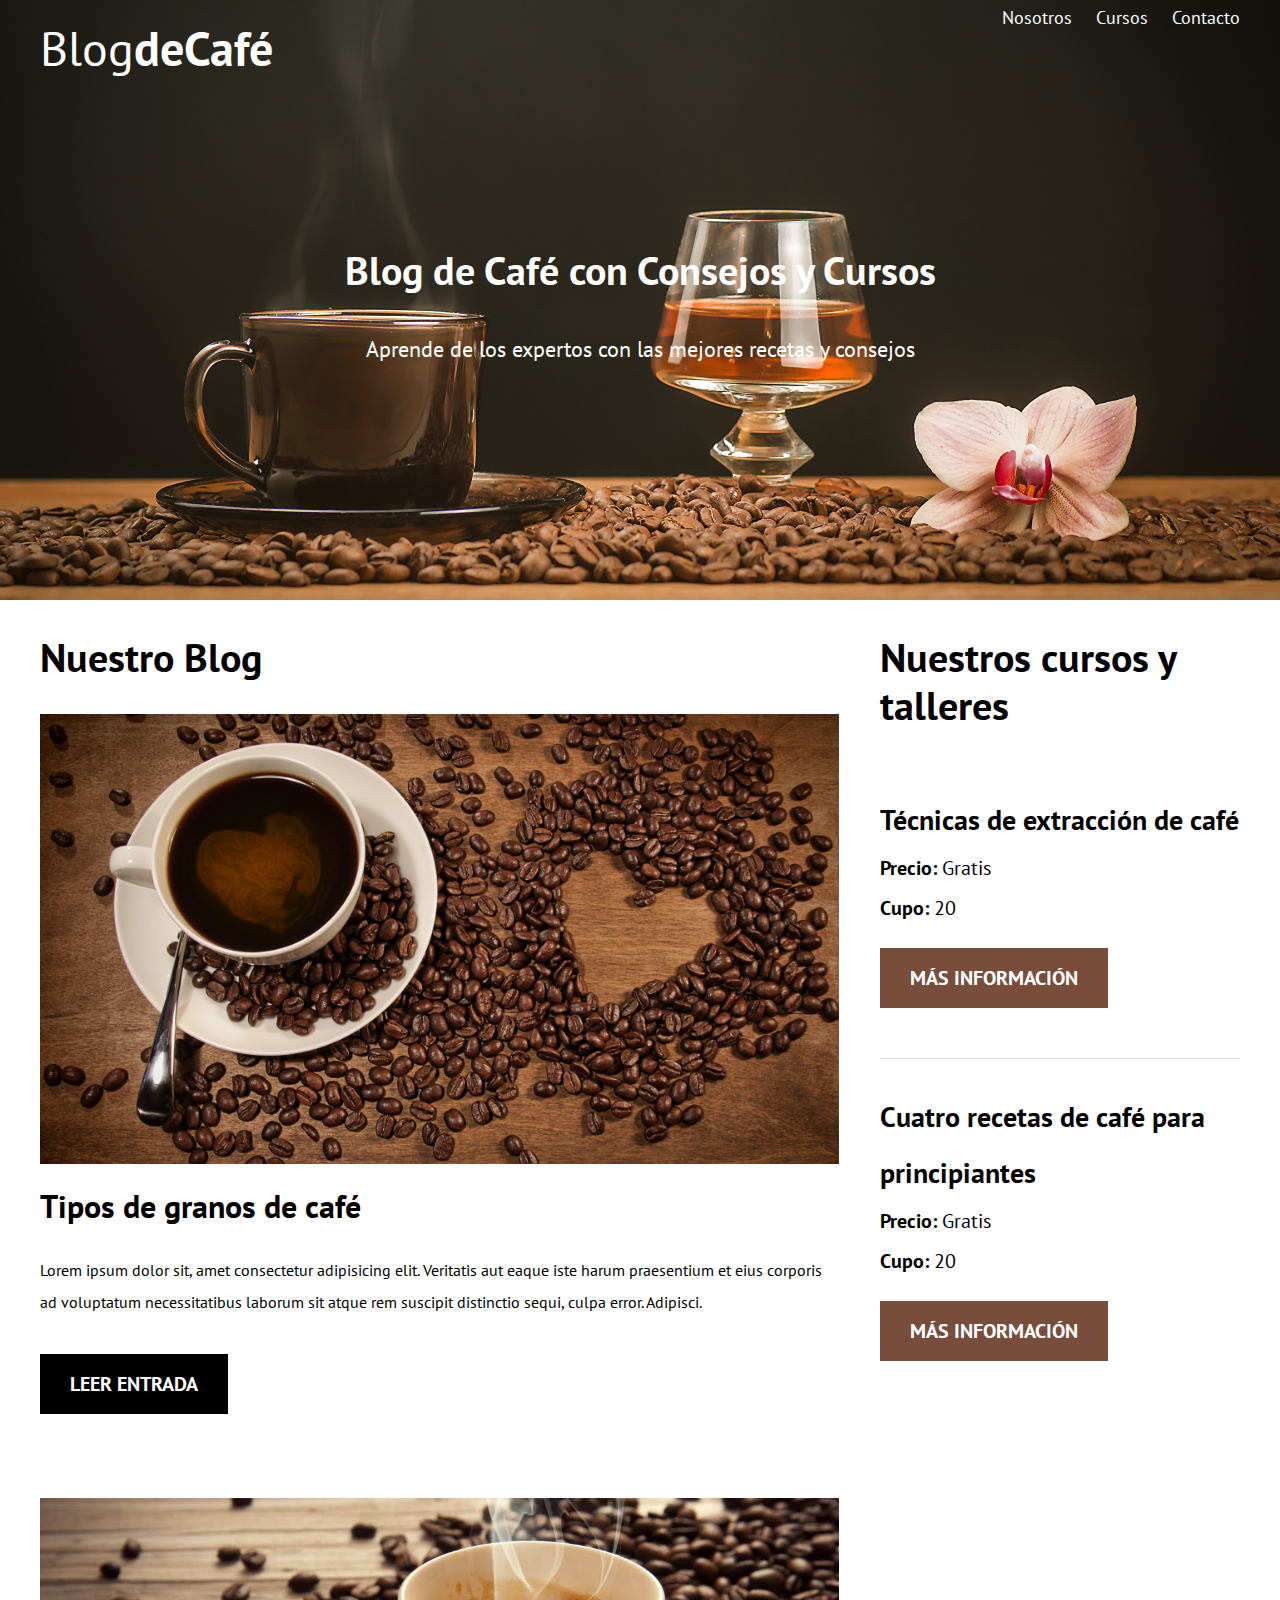
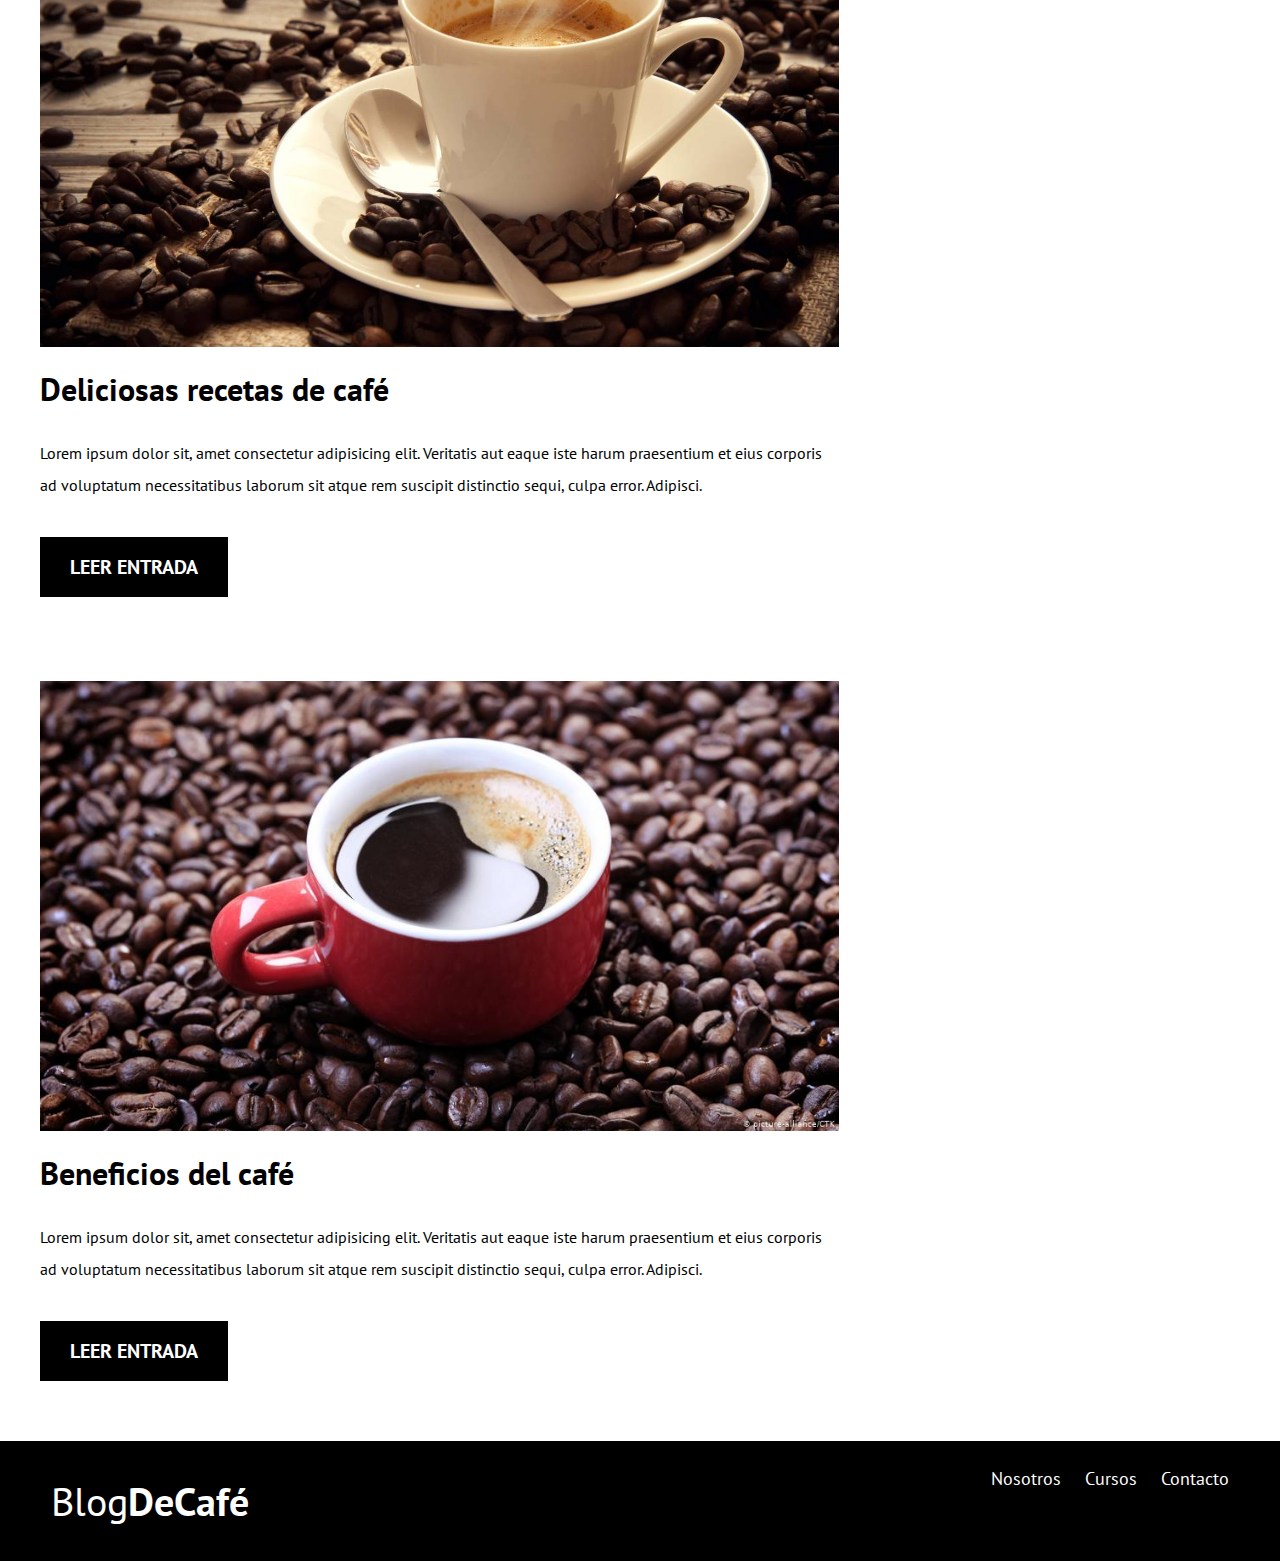
<file: index.html>
<!DOCTYPE html>
<html lang="en">

<head>
    <meta charset="UTF-8">
    <meta http-equiv="X-UA-Compatible" content="IE=edge">
    <meta name="viewport" content="width=device-width, initial-scale=1.0">
    <link rel="preconnect" href="https://fonts.gstatic.com">
    <link href="https://fonts.googleapis.com/css2?family=Open+Sans:wght@400;700&family=PT+Sans&display=swap"
        rel="stylesheet">
    <link rel="stylesheet" href="css/normalize.css">
    <link rel="stylesheet" href="css/estilos.css">
    <title>Blog de Café</title>
</head>

<body>
    <header class="site-header">
        <div class="contenedor">
            <div class="barra">
                <a href="">
                    <h1 class="no-margin">Blog<span>deCafé</span></h1>
                    <nav class="navegacion">
                        <a href="nosotros.html">Nosotros</a>
                        <a href="cursos.html">Cursos</a>
                        <a href="contacto.html">Contacto</a>
                    </nav>
                </a>
            </div>
            <!--barra-->

            <div class="texto-header">
                <h2>Blog de Café con Consejos y Cursos</h2>
                <p>Aprende de los expertos con las mejores recetas y consejos</p>
            </div>
        </div>
        <!--contenedor-->


    </header>

    <div class="contenido-principal contenedor">
        <main class="blog">
            <h2>Nuestro Blog</h2>
            <article class="entrada-blog">
                <div class="imagen">
                    <img src="img/blog1.jpg" alt="Imagen Blog">
                </div>
                <!--Imagen-->
                <div class="contenido-blog">
                    <h3 class="no-margin">Tipos de granos de café</h3>
                    <p>Lorem ipsum dolor sit, amet consectetur adipisicing elit. Veritatis aut eaque iste harum
                        praesentium et eius corporis ad voluptatum necessitatibus laborum sit atque rem suscipit
                        distinctio sequi, culpa error. Adipisci.</p>
                    <a href="entrada.html" class="btn btn-primario">Leer entrada</a>
                </div>
            </article><br><br>

            <article class="entrada-blog">
                <div class="imagen">
                    <img src="img/blog2.jpg" alt="Imagen Blog">
                </div>
                <!--Imagen-->
                <div class="contenido-blog">
                    <h3 class="no-margin">Deliciosas recetas de café</h3>
                    <p>Lorem ipsum dolor sit, amet consectetur adipisicing elit. Veritatis aut eaque iste harum
                        praesentium et eius corporis ad voluptatum necessitatibus laborum sit atque rem suscipit
                        distinctio sequi, culpa error. Adipisci.</p>
                    <a href="entrada.html" class="btn btn-primario">Leer entrada</a>
                </div>
            </article><br><br>

            <article class="entrada-blog">
                <div class="imagen">
                    <img src="img/blog 3.jpg" alt="Imagen Blog">
                </div>
                <!--Imagen-->
                <div class="contenido-blog">
                    <h3 class="no-margin">Beneficios del café</h3>
                    <p>Lorem ipsum dolor sit, amet consectetur adipisicing elit. Veritatis aut eaque iste harum
                        praesentium et eius corporis ad voluptatum necessitatibus laborum sit atque rem suscipit
                        distinctio sequi, culpa error. Adipisci.</p>
                    <a href="entrada.html" class="btn btn-primario">Leer entrada</a>
                </div>
            </article>
        </main>

        <aside class="cursos">
            <h2>Nuestros cursos y talleres</h2>
            <ul class="cursos-lista">
                <li class="curso">
                    <h4 class="no-margin">Técnicas de extracción de café</h4>
                    <p class="no-margin">Precio: <span>Gratis</span></p>
                    <p class="no-margin">Cupo: <span>20</span></p>
                    <a href="cursos.html" class="btn btn-secundario">Más información</a>
                </li>

                <li class="curso">
                    <h4 class="no-margin">Cuatro recetas de café para principiantes</h4>
                    <p class="no-margin">Precio: <span>Gratis</span></p>
                    <p class="no-margin">Cupo: <span>20</span></p>
                    <a href="cursos.html" class="btn btn-secundario">Más información</a>
                </li>
            </ul>

        </aside>
    </div>

    <footer class="site-footer">
        <div class="contenedor">
            <div class="barra">
                <p class="no-margin">Blog<span>DeCafé</span></p>

                <nav class="navegacion">
                    <a href="nosotros.html">Nosotros</a>
                    <a href="cursos.html">Cursos</a>
                    <a href="contacto.html">Contacto</a>
                </nav>
            </div>
        </div>
    </footer>

</body>

</html>
</file>
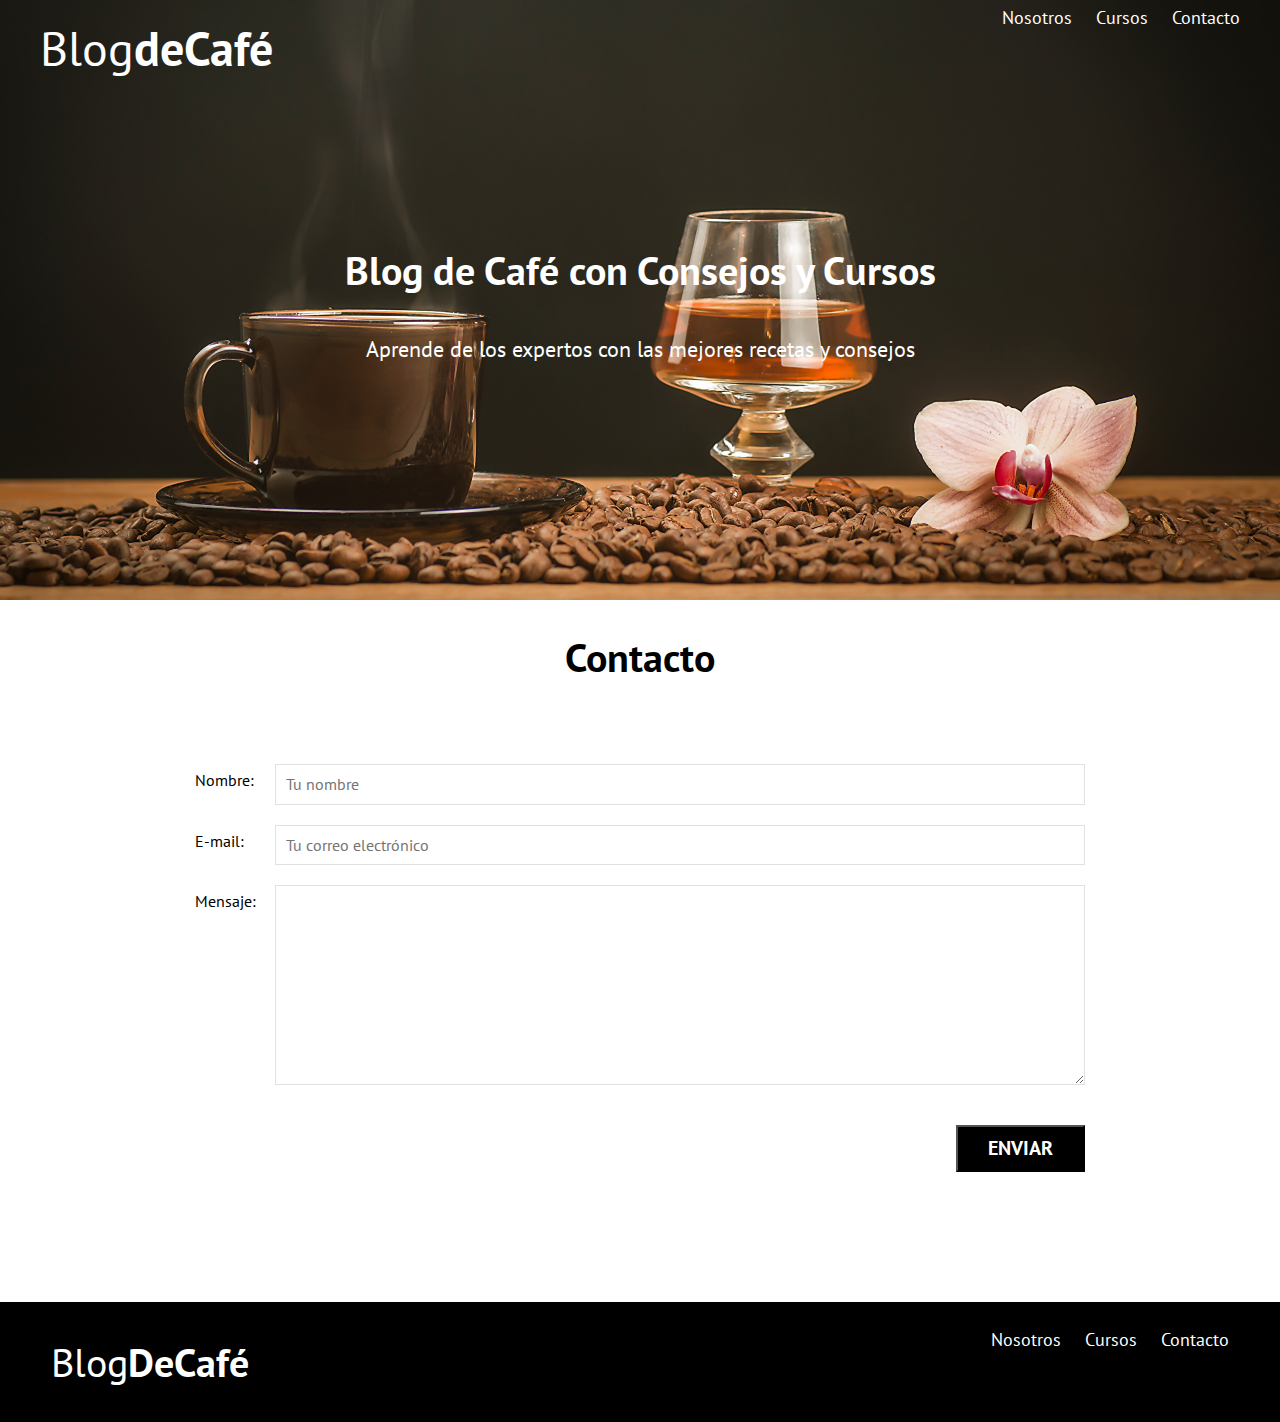
<file: contacto.html>
<!DOCTYPE html>
<html lang="en">

<head>
    <meta charset="UTF-8">
    <meta http-equiv="X-UA-Compatible" content="IE=edge">
    <meta name="viewport" content="width=device-width, initial-scale=1.0">
    <link rel="preconnect" href="https://fonts.gstatic.com">
    <link href="https://fonts.googleapis.com/css2?family=Open+Sans:wght@400;700&family=PT+Sans&display=swap"
        rel="stylesheet">
    <link rel="stylesheet" href="css/normalize.css">
    <link rel="stylesheet" href="css/estilos.css">
    <title>Blog de Café</title>
</head>

<body>
    <header class="site-header">
        <div class="contenedor">
            <div class="barra">
                <a href="">
                    <h1 class="no-margin">Blog<span>deCafé</span></h1>
                    <nav class="navegacion">
                        <a href="nosotros.html">Nosotros</a>
                        <a href="cursos.html">Cursos</a>
                        <a href="contacto.html">Contacto</a>
                    </nav>
                </a>
            </div>
            <!--barra-->

            <div class="texto-header">
                <h2>Blog de Café con Consejos y Cursos</h2>
                <p>Aprende de los expertos con las mejores recetas y consejos</p>
            </div>
        </div>
        <!--contenedor-->


    </header>

    <main class="contenedor">
        <h2 class="centrar-texto">Contacto</h2>
        <div class="grid centrar-columnas">

            <!-- <div class="columnas-12">
                <img src="img/contacto.jpg" alt="Imagen contacto">
            </div> -->

            <div class="formulario-contacto columnas-10">
                <form action="">
                    <div class="campo">
                        <label for="nombre">Nombre: </label>
                        <input type="text" id="nombre" placeholder="Tu nombre">
                    </div>

                    <div class="campo">
                        <label for="email">E-mail: </label>
                        <input type="text" id="email" placeholder="Tu correo electrónico">
                    </div>

                    <div class="campo mensaje">
                        <label for="mensaje">Mensaje: </label>
                        <textarea name="" id="mensaje"></textarea>
                    </div>

                    <div class="campo enviar">
                        <input type="submit" value="Enviar" class="btn btn-primario">
                    </div>
                </form>
            </div>
        </div>
    </main>



    <footer class="site-footer">
        <div class="contenedor">
            <div class="barra">
                <p class="no-margin">Blog<span>DeCafé</span></p>

                <nav class="navegacion">
                    <a href="nosotros.html">Nosotros</a>
                    <a href="cursos.html">Cursos</a>
                    <a href="contacto.html">Contacto</a>
                </nav>
            </div>
        </div>
    </footer>

</body>

</html>
</file>
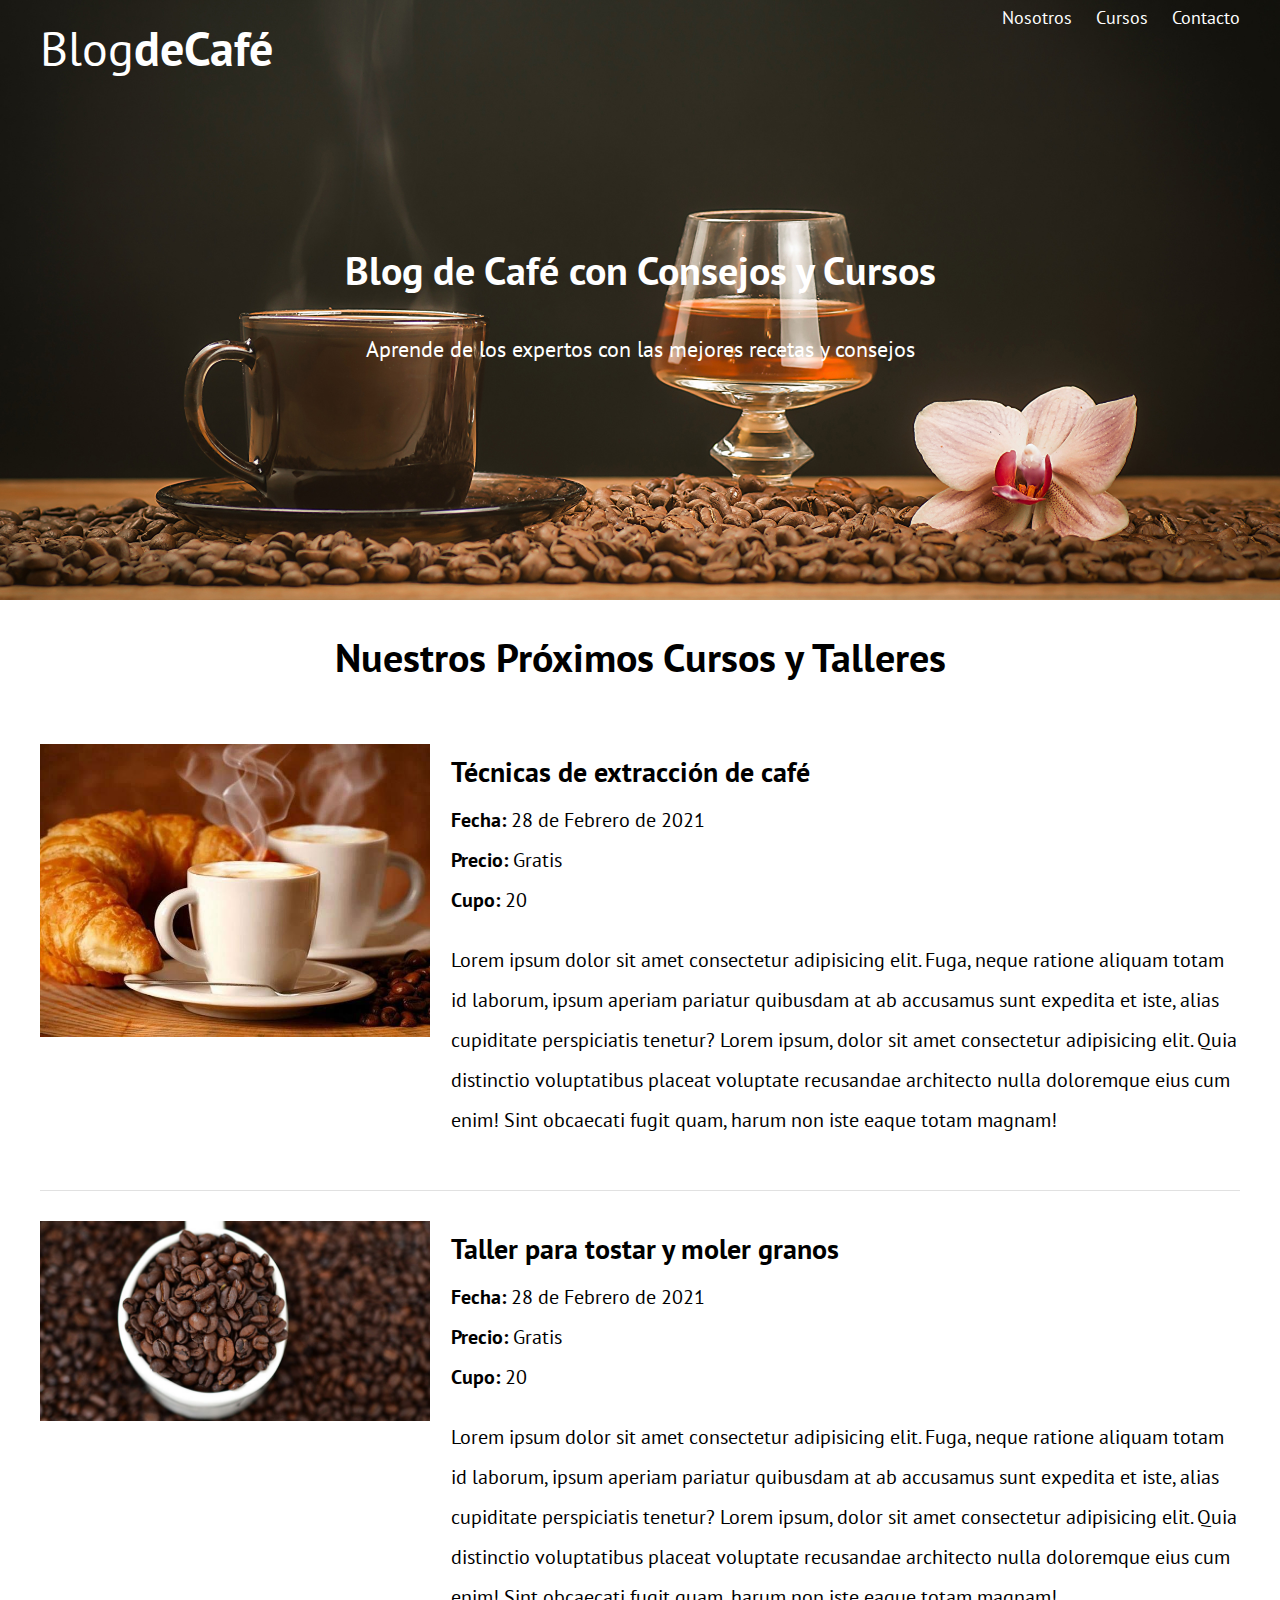
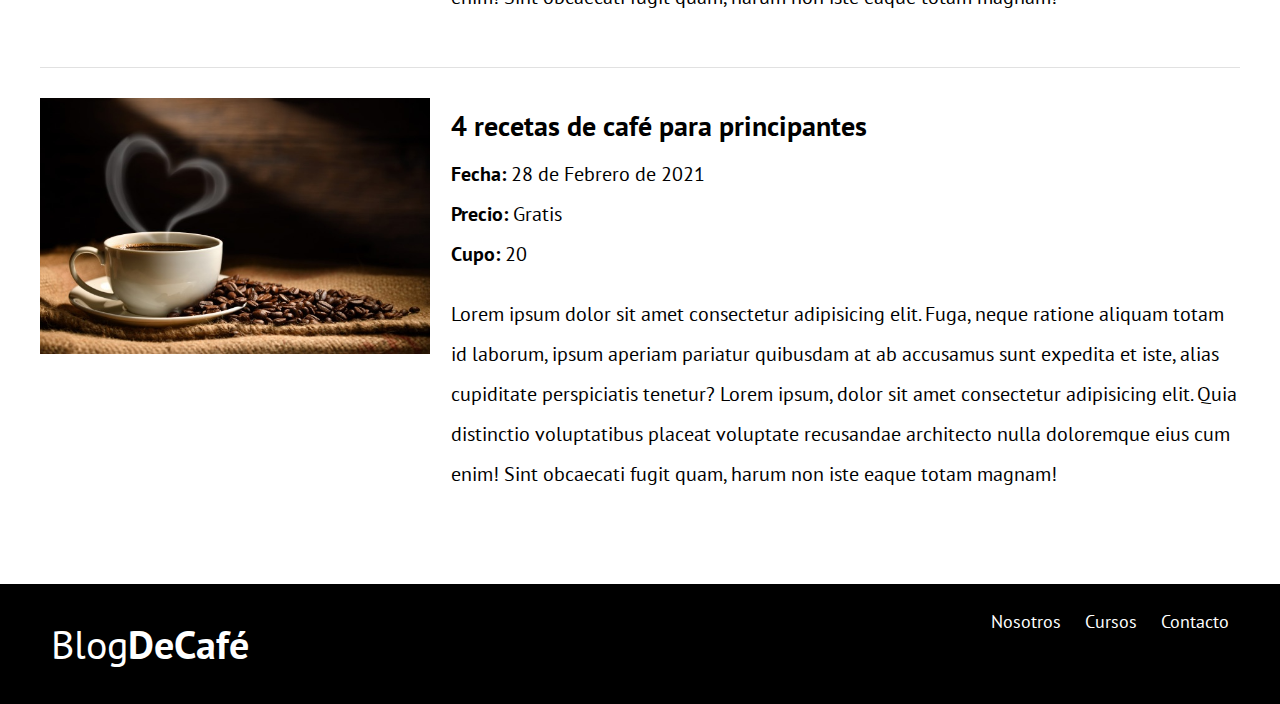
<file: cursos.html>
<!DOCTYPE html>
<html lang="en">

<head>
    <meta charset="UTF-8">
    <meta http-equiv="X-UA-Compatible" content="IE=edge">
    <meta name="viewport" content="width=device-width, initial-scale=1.0">
    <link rel="preconnect" href="https://fonts.gstatic.com">
    <link href="https://fonts.googleapis.com/css2?family=Open+Sans:wght@400;700&family=PT+Sans&display=swap"
        rel="stylesheet">
    <link rel="stylesheet" href="css/normalize.css">
    <link rel="stylesheet" href="css/estilos.css">
    <title>Blog de Café</title>
</head>

<body>
    <header class="site-header">
        <div class="contenedor">
            <div class="barra">
                <a href="">
                    <h1 class="no-margin">Blog<span>deCafé</span></h1>
                    <nav class="navegacion">
                        <a href="nosotros.html">Nosotros</a>
                        <a href="cursos.html">Cursos</a>
                        <a href="contacto.html">Contacto</a>
                    </nav>
                </a>
            </div>
            <!--barra-->

            <div class="texto-header">
                <h2>Blog de Café con Consejos y Cursos</h2>
                <p>Aprende de los expertos con las mejores recetas y consejos</p>
            </div>
        </div>
        <!--contenedor-->


    </header>
    <main class="contenedor">
        <h2 class="centrar-texto">Nuestros Próximos Cursos y Talleres</h2>
        <article class="curso grid">
            <div class="columnas-4">
                <img src="img/curso1.jpg" alt="Imagen Curso 1">
            </div>
            <div class="columnas-8">
                <h4 class="no-margin">Técnicas de extracción de café</h4>
                <p class="no-margin">Fecha: <span>28 de Febrero de 2021</span></p>
                <p class="no-margin">Precio: <span>Gratis</span></p>
                <p class="no-margin">Cupo: <span>20</span></p>
                <p><span>Lorem ipsum dolor sit amet consectetur adipisicing elit. Fuga, neque ratione aliquam totam id
                        laborum, ipsum aperiam pariatur quibusdam at ab accusamus sunt expedita et iste, alias
                        cupiditate perspiciatis tenetur? Lorem ipsum, dolor sit amet consectetur adipisicing elit. Quia
                        distinctio voluptatibus placeat voluptate recusandae architecto nulla doloremque eius cum enim!
                        Sint obcaecati fugit quam, harum non iste eaque totam magnam!</span></p>

            </div>
        </article>

        <article class="curso grid">
            <div class="columnas-4">
                <img src="img/curso2.jpg" alt="Imagen Curso 1">
            </div>
            <div class="columnas-8">
                <h4 class="no-margin">Taller para tostar y moler granos</h4>
                <p class="no-margin">Fecha: <span>28 de Febrero de 2021</span></p>
                <p class="no-margin">Precio: <span>Gratis</span></p>
                <p class="no-margin">Cupo: <span>20</span></p>
                <p><span>Lorem ipsum dolor sit amet consectetur adipisicing elit. Fuga, neque ratione aliquam totam id
                        laborum, ipsum aperiam pariatur quibusdam at ab accusamus sunt expedita et iste, alias
                        cupiditate perspiciatis tenetur? Lorem ipsum, dolor sit amet consectetur adipisicing elit. Quia
                        distinctio voluptatibus placeat voluptate recusandae architecto nulla doloremque eius cum enim!
                        Sint obcaecati fugit quam, harum non iste eaque totam magnam!</span></p>

            </div>
        </article>

        <article class="curso grid">
            <div class="columnas-4">
                <img src="img/curso3.jpg" alt="Imagen Curso 1">
            </div>
            <div class="columnas-8">
                <h4 class="no-margin">4 recetas de café para principantes</h4>
                <p class="no-margin">Fecha: <span>28 de Febrero de 2021</span></p>
                <p class="no-margin">Precio: <span>Gratis</span></p>
                <p class="no-margin">Cupo: <span>20</span></p>
                <p><span>Lorem ipsum dolor sit amet consectetur adipisicing elit. Fuga, neque ratione aliquam totam id
                        laborum, ipsum aperiam pariatur quibusdam at ab accusamus sunt expedita et iste, alias
                        cupiditate perspiciatis tenetur? Lorem ipsum, dolor sit amet consectetur adipisicing elit. Quia
                        distinctio voluptatibus placeat voluptate recusandae architecto nulla doloremque eius cum enim!
                        Sint obcaecati fugit quam, harum non iste eaque totam magnam!</span></p>

            </div>
        </article>

    </main>


    <footer class="site-footer">
        <div class="contenedor">
            <div class="barra">
                <p class="no-margin">Blog<span>DeCafé</span></p>

                <nav class="navegacion">
                    <a href="nosotros.html">Nosotros</a>
                    <a href="cursos.html">Cursos</a>
                    <a href="contacto.html">Contacto</a>
                </nav>
            </div>
        </div>
    </footer>

</body>

</html>
</file>
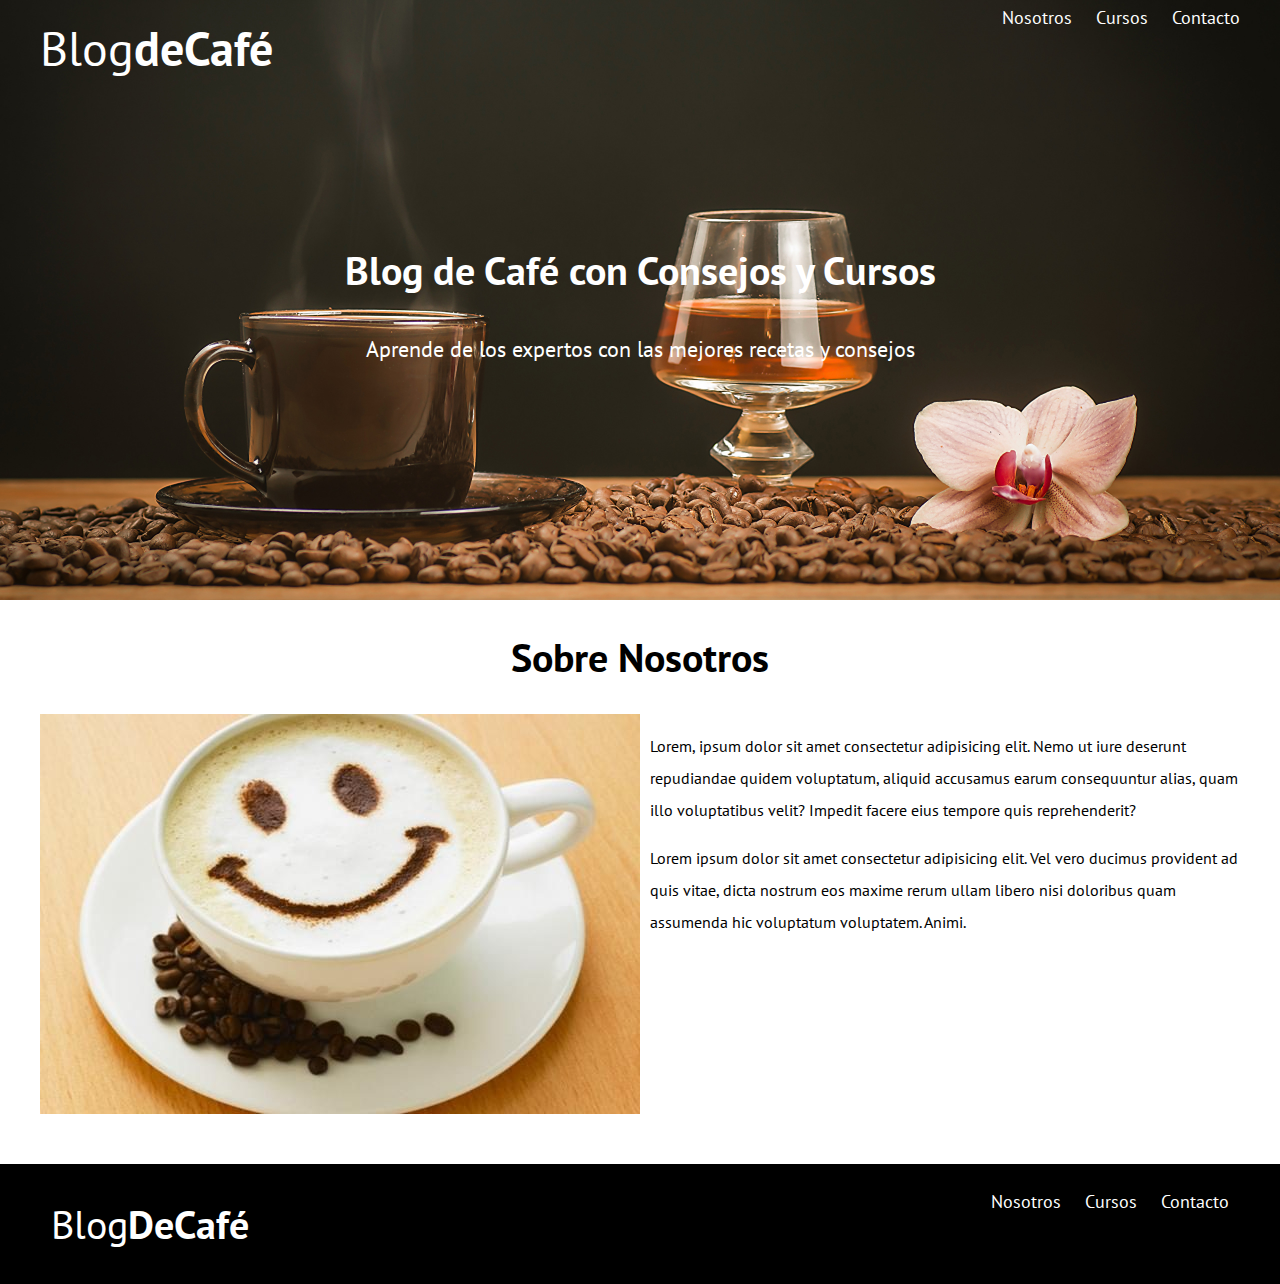
<file: nosotros.html>
<!DOCTYPE html>
<html lang="en">

<head>
    <meta charset="UTF-8">
    <meta http-equiv="X-UA-Compatible" content="IE=edge">
    <meta name="viewport" content="width=device-width, initial-scale=1.0">
    <link rel="preconnect" href="https://fonts.gstatic.com">
    <link href="https://fonts.googleapis.com/css2?family=Open+Sans:wght@400;700&family=PT+Sans&display=swap"
        rel="stylesheet">
    <link rel="stylesheet" href="css/normalize.css">
    <link rel="stylesheet" href="css/estilos.css">
    <title>Blog de Café</title>
</head>

<body>
    <header class="site-header">
        <div class="contenedor">
            <div class="barra">
                <a href="">
                    <h1 class="no-margin">Blog<span>deCafé</span></h1>
                    <nav class="navegacion">
                        <a href="nosotros.html">Nosotros</a>
                        <a href="cursos.html">Cursos</a>
                        <a href="contacto.html">Contacto</a>
                    </nav>
                </a>
            </div>
            <!--barra-->

            <div class="texto-header">
                <h2>Blog de Café con Consejos y Cursos</h2>
                <p>Aprende de los expertos con las mejores recetas y consejos</p>
            </div>
        </div>
        <!--contenedor-->


    </header>
    <main class="contenedor">
        <h2 class="centrar-texto">Sobre Nosotros</h2>
        <div class="grid">
            <div class="columna-6">
                <img src="img/nosotros.jpg" alt="Sobre Nosotros">
            </div>
            <div class="columnas-6">
                <p>Lorem, ipsum dolor sit amet consectetur adipisicing elit. Nemo ut iure deserunt repudiandae quidem
                    voluptatum, aliquid accusamus earum consequuntur alias, quam illo voluptatibus velit? Impedit facere
                    eius tempore quis reprehenderit?</p>
                <p>Lorem ipsum dolor sit amet consectetur adipisicing elit. Vel vero ducimus provident ad quis vitae,
                    dicta nostrum eos maxime rerum ullam libero nisi doloribus quam assumenda hic voluptatum voluptatem.
                    Animi.</p>
            </div>
        </div>
    </main>


    <footer class="site-footer">
        <div class="contenedor">
            <div class="barra">
                <p class="no-margin">Blog<span>DeCafé</span></p>

                <nav class="navegacion">
                    <a href="nosotros.html">Nosotros</a>
                    <a href="cursos.html">Cursos</a>
                    <a href="contacto.html">Contacto</a>
                </nav>
            </div>
        </div>
    </footer>

</body>

</html>
</file>
<file: css/estilos.css>
/* Globales */

html {
    box-sizing: border-box;
    font-size: 62.5%; /**Reset para REM - 62.5% = 10px de 16px**/
}

*, *:before, *:after {
    box-sizing: inherit;
}


body {
    font-family: 'Open Sans', sans-serif;
    font-family: 'PT Sans', sans-serif;
    font-size: 1.6rem;
    line-height: 2;
}

.contenedor {
    max-width: 120rem;
    width: 95%;
    margin: 0 auto;
}

h1,h2,h3,h4 {
    font-family: 'Open Sans', sans-serif;
    font-family: 'PT Sans', sans-serif;
}
h1 {
    font-size: 4.8rem;
}

h2 {
    font-size: 4rem;
    line-height: 1.2;
}

h3 {
    font-size: 3.2rem;
}

h4 {
    font-size: 2.8rem;
}

img {
    max-width: 100%;
}

.centrar-texto {
    text-align: center;
}

.no-margin {
    margin: 0;
}

/* Grid */

@media (min-width: 768px) {
    .grid {
        display: flex;
        justify-content: space-between;
        flex-wrap: wrap;
    }

    .centrar-columnas {
        justify-content: center;
    }

    .columnas-4 {
        flex: 0 0 calc(33.3% - 1rem);
    }
    .columnas-6 {
        flex: 0 0 calc(50% - 1rem);
    }
    
    .columnas-8 {
        flex: 0 0 calc(66.6% - 1rem);
    }

    .columnas-10 {
        flex: 0 0 calc(83.3% - 1rem);
    }

    .columnas-12 {
        flex: 0 0 100%;
    }
}

/* Botones */

.btn {
    display: block;
    color: white;
    text-align: center;
    padding: 1rem 3rem;
    margin: 2rem 0;
    text-decoration: none;
    font-family: 'PT Sans', sans-serif;
    font-weight: 700;
    text-transform: uppercase;
    font-size: 2rem;
    flex: 0 0 100%;
}

.btn:hover {
    cursor: pointer;
}

@media (min-width: 768px) {
    .btn {
        display: inline-block;
        flex: 0 0 auto;
    }    
}

.btn-primario {
    background-color: black;
}

.btn-secundario {
    background-color: #784d3c;
}

/* Header */

@media(min-width:768px) {
    .barra {display: flex;
    justify-content: space-between;
    text-align: center;}
}

.site-header {
    background-image: url(../img/encabezado3.jpg);
    background-repeat: no-repeat;
    background-position: center center;
    background-size: cover;
    height: 60rem;
}

.site-header a {
    text-decoration: none;
    color: white;
}

.site-header h1 {
    text-align: center;
    font-weight: 400;
}

.site-header h1 span {
    font-weight: 700;
}

/* Navegacion */

.navegacion a{
    text-align: center;
    display: block;
    font-size: 1.8rem;
    color: white;
    text-decoration: none;
}

@media(min-width:768px) {
    .navegacion a {display: inline;
    margin-right: 2rem;}

    .navegacion a:last-of-type {
        margin: 0;
    }
}

/* header texto */

.texto-header {
    color: white;
    text-align: center;
    margin-top: 5rem;
}

@media(min-width:768px) {
    .texto-header {margin-top: 15rem;}

}

.texto-header p {
    font-size: 2.2rem;
}

/* Contenido principal */

.contenido-principal {
    display: flex;
    flex-wrap: wrap;
}

.blog

.cursos {
    flex: 0 0 100%;
    /* flex-grow: 0;
    flex-shrink: 0;
    flex-basis: 100%; 
    Estos tres flex, es lo mismo que 
    poner flex: 0 0 100%. flex-basis hace
    que el contenido tome todo el espacio disponible*/
}

.cursos {
    order: -1;
}

@media (min-width: 768px) {
    .contenido-principal {
        justify-content: space-between;
    }

    .blog {
        flex-basis: 66.6%;
    }

    .cursos {
        flex-basis: calc(33.3% - 4rem);
        order: 2;
    }
}


/* Opcional

.entrada-blog {
    display: flex;
    justify-content: space-between;
}

.entrada-blog .imagen  {
    flex: 0 0 40%;
}

.entrada-blog .contenido-blog {
    flex: 0 0 calc(60% - 2rem);
    margin-top: -2rem;
}

.entrada-blog .contenido-blog p {
    margin-top: 0;
    margin-bottom: 0;
} */

/* Cursos */

.cursos-lista {
    padding: 0;
    list-style: none;
}

.curso {
    padding-top: 3rem;
    padding-bottom: 3rem;
    border-bottom: 1px solid #e1e1e1;
}

.curso:last-of-type {
    border-bottom: none;
}

.curso p {
    font-family: 'PT Sans', sans-serif;
    font-weight: 700;
    font-size: 2rem;
}

.curso p span {
    font-weight: 400;
}

/* Footer */

.site-footer {
    background-color: black;
    padding: 2rem;
    margin-top: 4rem;
}

.site-footer p {
    color: white;
    font-size: 4rem;
    font-weight: 400;
    font-family: 'PT Sans', sans-serif;
    text-align: center;
}

.site-footer p span {
    font-weight: 700;
}

/* Contacto */

.formulario-contacto {
    background-color: white;
    padding: 5rem;
}
/* 
@media (min-width: 768px) {
    .formulario-contacto {
        margin-top: -10rem;
    }    
} */

.formulario-contacto .campo {
    display: flex;
    justify-content: space-between;
    margin-bottom: 2rem;
}

.formulario-contacto .campo label {
    flex: 0 0 8rem;
}

.formulario-contacto .campo input:not([type="submit"]), .formulario-contacto textarea {
    flex: 1;
    border: 1px solid #e1e1e1;
    padding: 1rem;
}

.formulario-contacto textarea {
    height: 20rem;    
}

.formulario-contacto .enviar {
    display: flex;
    justify-content: flex-end;
}
</file>
